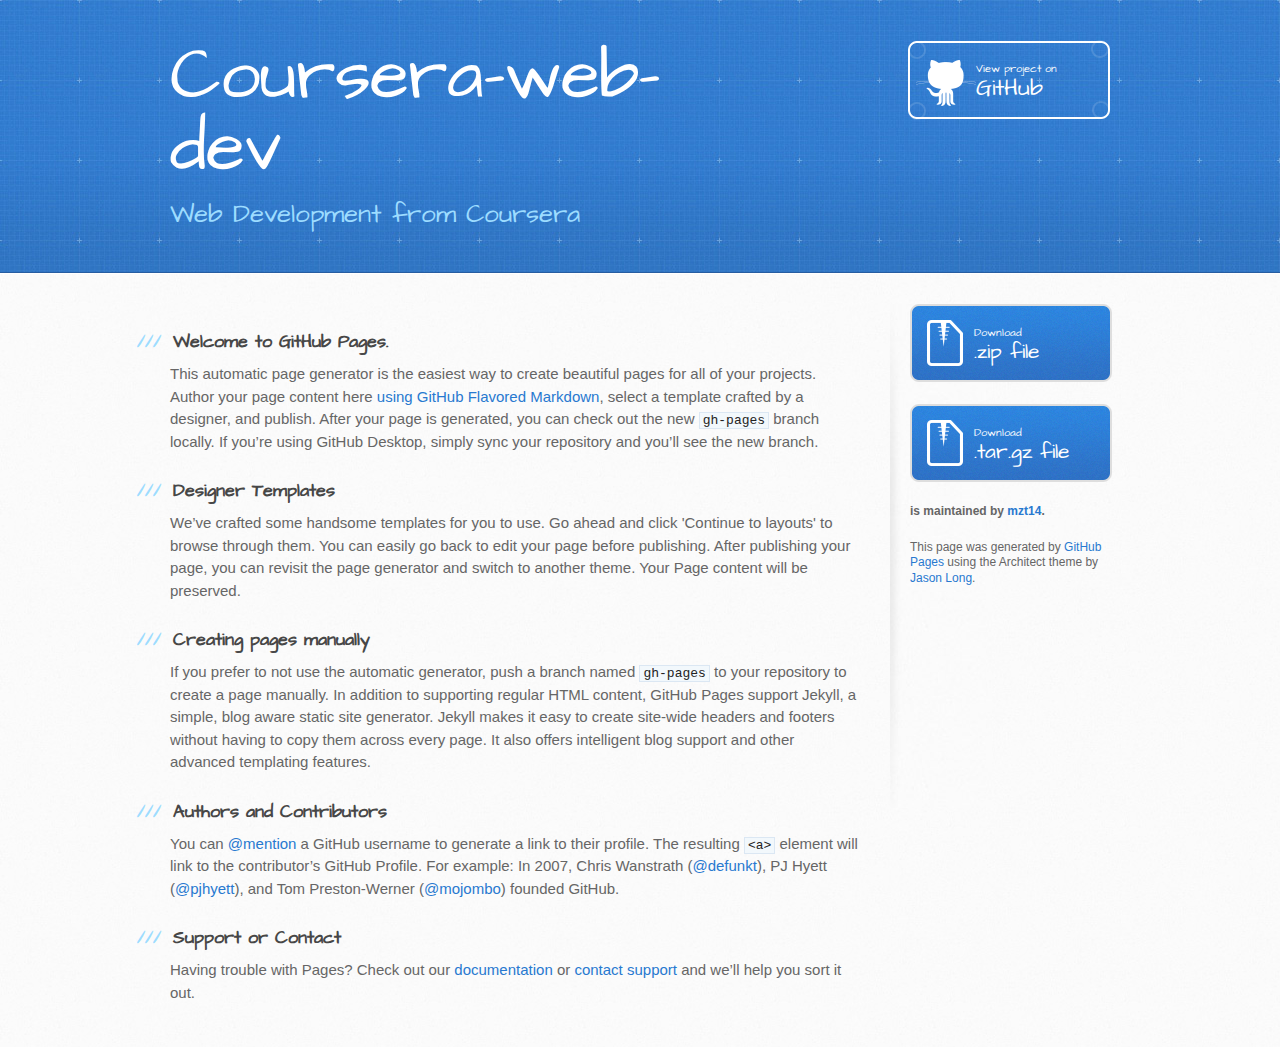
<file: index.html>
<!DOCTYPE html>
<html>
  <head>
    <meta charset='utf-8'>
    <meta http-equiv="X-UA-Compatible" content="chrome=1">
    <meta name="viewport" content="width=device-width, initial-scale=1, maximum-scale=1">
    <link href='https://fonts.googleapis.com/css?family=Architects+Daughter' rel='stylesheet' type='text/css'>
    <link rel="stylesheet" type="text/css" href="stylesheets/stylesheet.css" media="screen">
    <link rel="stylesheet" type="text/css" href="stylesheets/github-light.css" media="screen">
    <link rel="stylesheet" type="text/css" href="stylesheets/print.css" media="print">

    <!--[if lt IE 9]>
    <script src="//html5shiv.googlecode.com/svn/trunk/html5.js"></script>
    <![endif]-->

    <title>Coursera-web-dev by mzt14</title>
  </head>

  <body>
    <header>
      <div class="inner">
        <h1>Coursera-web-dev</h1>
        <h2>Web Development from Coursera</h2>
        <a href="https://github.com/mzt14/Coursera-web-dev" class="button"><small>View project on</small> GitHub</a>
      </div>
    </header>

    <div id="content-wrapper">
      <div class="inner clearfix">
        <section id="main-content">
          <h3>
<a id="welcome-to-github-pages" class="anchor" href="#welcome-to-github-pages" aria-hidden="true"><span aria-hidden="true" class="octicon octicon-link"></span></a>Welcome to GitHub Pages.</h3>

<p>This automatic page generator is the easiest way to create beautiful pages for all of your projects. Author your page content here <a href="https://guides.github.com/features/mastering-markdown/">using GitHub Flavored Markdown</a>, select a template crafted by a designer, and publish. After your page is generated, you can check out the new <code>gh-pages</code> branch locally. If you’re using GitHub Desktop, simply sync your repository and you’ll see the new branch.</p>

<h3>
<a id="designer-templates" class="anchor" href="#designer-templates" aria-hidden="true"><span aria-hidden="true" class="octicon octicon-link"></span></a>Designer Templates</h3>

<p>We’ve crafted some handsome templates for you to use. Go ahead and click 'Continue to layouts' to browse through them. You can easily go back to edit your page before publishing. After publishing your page, you can revisit the page generator and switch to another theme. Your Page content will be preserved.</p>

<h3>
<a id="creating-pages-manually" class="anchor" href="#creating-pages-manually" aria-hidden="true"><span aria-hidden="true" class="octicon octicon-link"></span></a>Creating pages manually</h3>

<p>If you prefer to not use the automatic generator, push a branch named <code>gh-pages</code> to your repository to create a page manually. In addition to supporting regular HTML content, GitHub Pages support Jekyll, a simple, blog aware static site generator. Jekyll makes it easy to create site-wide headers and footers without having to copy them across every page. It also offers intelligent blog support and other advanced templating features.</p>

<h3>
<a id="authors-and-contributors" class="anchor" href="#authors-and-contributors" aria-hidden="true"><span aria-hidden="true" class="octicon octicon-link"></span></a>Authors and Contributors</h3>

<p>You can <a href="https://help.github.com/articles/basic-writing-and-formatting-syntax/#mentioning-users-and-teams" class="user-mention">@mention</a> a GitHub username to generate a link to their profile. The resulting <code>&lt;a&gt;</code> element will link to the contributor’s GitHub Profile. For example: In 2007, Chris Wanstrath (<a href="https://github.com/defunkt" class="user-mention">@defunkt</a>), PJ Hyett (<a href="https://github.com/pjhyett" class="user-mention">@pjhyett</a>), and Tom Preston-Werner (<a href="https://github.com/mojombo" class="user-mention">@mojombo</a>) founded GitHub.</p>

<h3>
<a id="support-or-contact" class="anchor" href="#support-or-contact" aria-hidden="true"><span aria-hidden="true" class="octicon octicon-link"></span></a>Support or Contact</h3>

<p>Having trouble with Pages? Check out our <a href="https://help.github.com/pages">documentation</a> or <a href="https://github.com/contact">contact support</a> and we’ll help you sort it out.</p>
        </section>

        <aside id="sidebar">
          <a href="https://github.com/mzt14/Coursera-web-dev/zipball/master" class="button">
            <small>Download</small>
            .zip file
          </a>
          <a href="https://github.com/mzt14/Coursera-web-dev/tarball/master" class="button">
            <small>Download</small>
            .tar.gz file
          </a>

          <p class="repo-owner"><a href="https://github.com/mzt14/Coursera-web-dev"></a> is maintained by <a href="https://github.com/mzt14">mzt14</a>.</p>

          <p>This page was generated by <a href="https://pages.github.com">GitHub Pages</a> using the Architect theme by <a href="https://twitter.com/jasonlong">Jason Long</a>.</p>
        </aside>
      </div>
    </div>

  
  </body>
</html>
</file>
<file: stylesheets/github-light.css>
/*
The MIT License (MIT)

Copyright (c) 2015 GitHub, Inc.

Permission is hereby granted, free of charge, to any person obtaining a copy
of this software and associated documentation files (the "Software"), to deal
in the Software without restriction, including without limitation the rights
to use, copy, modify, merge, publish, distribute, sublicense, and/or sell
copies of the Software, and to permit persons to whom the Software is
furnished to do so, subject to the following conditions:

The above copyright notice and this permission notice shall be included in all
copies or substantial portions of the Software.

THE SOFTWARE IS PROVIDED "AS IS", WITHOUT WARRANTY OF ANY KIND, EXPRESS OR
IMPLIED, INCLUDING BUT NOT LIMITED TO THE WARRANTIES OF MERCHANTABILITY,
FITNESS FOR A PARTICULAR PURPOSE AND NONINFRINGEMENT. IN NO EVENT SHALL THE
AUTHORS OR COPYRIGHT HOLDERS BE LIABLE FOR ANY CLAIM, DAMAGES OR OTHER
LIABILITY, WHETHER IN AN ACTION OF CONTRACT, TORT OR OTHERWISE, ARISING FROM,
OUT OF OR IN CONNECTION WITH THE SOFTWARE OR THE USE OR OTHER DEALINGS IN THE
SOFTWARE.

*/

.pl-c /* comment */ {
  color: #969896;
}

.pl-c1      /* constant, markup.raw, meta.diff.header, meta.module-reference, meta.property-name, support, support.constant, support.variable, variable.other.constant */,
.pl-s .pl-v /* string variable */ {
  color: #0086b3;
}

.pl-e  /* entity */,
.pl-en /* entity.name */ {
  color: #795da3;
}

.pl-s .pl-s1 /* string source */,
.pl-smi      /* storage.modifier.import, storage.modifier.package, storage.type.java, variable.other, variable.parameter.function */ {
  color: #333;
}

.pl-ent /* entity.name.tag */ {
  color: #63a35c;
}

.pl-k /* keyword, storage, storage.type */ {
  color: #a71d5d;
}

.pl-pds              /* punctuation.definition.string, string.regexp.character-class */,
.pl-s                /* string */,
.pl-s .pl-pse .pl-s1 /* string punctuation.section.embedded source */,
.pl-sr               /* string.regexp */,
.pl-sr .pl-cce       /* string.regexp constant.character.escape */,
.pl-sr .pl-sra       /* string.regexp string.regexp.arbitrary-repitition */,
.pl-sr .pl-sre       /* string.regexp source.ruby.embedded */ {
  color: #183691;
}

.pl-v /* variable */ {
  color: #ed6a43;
}

.pl-id /* invalid.deprecated */ {
  color: #b52a1d;
}

.pl-ii /* invalid.illegal */ {
  background-color: #b52a1d;
  color: #f8f8f8;
}

.pl-sr .pl-cce /* string.regexp constant.character.escape */ {
  color: #63a35c;
  font-weight: bold;
}

.pl-ml /* markup.list */ {
  color: #693a17;
}

.pl-mh        /* markup.heading */,
.pl-mh .pl-en /* markup.heading entity.name */,
.pl-ms        /* meta.separator */ {
  color: #1d3e81;
  font-weight: bold;
}

.pl-mq /* markup.quote */ {
  color: #008080;
}

.pl-mi /* markup.italic */ {
  color: #333;
  font-style: italic;
}

.pl-mb /* markup.bold */ {
  color: #333;
  font-weight: bold;
}

.pl-md /* markup.deleted, meta.diff.header.from-file */ {
  background-color: #ffecec;
  color: #bd2c00;
}

.pl-mi1 /* markup.inserted, meta.diff.header.to-file */ {
  background-color: #eaffea;
  color: #55a532;
}

.pl-mdr /* meta.diff.range */ {
  color: #795da3;
  font-weight: bold;
}

.pl-mo /* meta.output */ {
  color: #1d3e81;
}
</file>
<file: stylesheets/print.css>
html, body, div, span, applet, object, iframe,
h1, h2, h3, h4, h5, h6, p, blockquote, pre,
a, abbr, acronym, address, big, cite, code,
del, dfn, em, img, ins, kbd, q, s, samp,
small, strike, strong, sub, sup, tt, var,
b, u, i, center,
dl, dt, dd, ol, ul, li,
fieldset, form, label, legend,
table, caption, tbody, tfoot, thead, tr, th, td,
article, aside, canvas, details, embed,
figure, figcaption, footer, header, hgroup,
menu, nav, output, ruby, section, summary,
time, mark, audio, video {
  padding: 0;
  margin: 0;
  font: inherit;
  font-size: 100%;
  vertical-align: baseline;
  border: 0;
}
/* HTML5 display-role reset for older browsers */
article, aside, details, figcaption, figure,
footer, header, hgroup, menu, nav, section {
  display: block;
}
body {
  line-height: 1;
}
ol, ul {
  list-style: none;
}
blockquote, q {
  quotes: none;
}
blockquote:before, blockquote:after,
q:before, q:after {
  content: '';
  content: none;
}
table {
  border-spacing: 0;
  border-collapse: collapse;
}
body {
  font-family: 'Helvetica Neue', Helvetica, Arial, serif;
  font-size: 13px;
  line-height: 1.5;
  color: #000;
}

a {
  font-weight: bold;
  color: #d5000d;
}

header {
  padding-top: 35px;
  padding-bottom: 10px;
}

header h1 {
  font-size: 48px;
  font-weight: bold;
  line-height: 1.2;
  color: #303030;
  letter-spacing: -1px;
}

header h2 {
  font-size: 24px;
  font-weight: normal;
  line-height: 1.3;
  color: #aaa;
  letter-spacing: -1px;
}
#downloads {
  display: none;
}
#main_content {
  padding-top: 20px;
}

code, pre {
  margin-bottom: 30px;
  font-family: Monaco, "Bitstream Vera Sans Mono", "Lucida Console", Terminal;
  font-size: 12px;
  color: #222;
}

code {
  padding: 0 3px;
}

pre {
  padding: 20px;
  overflow: auto;
  border: solid 1px #ddd;
}
pre code {
  padding: 0;
}

ul, ol, dl {
  margin-bottom: 20px;
}


/* COMMON STYLES */

table {
  width: 100%;
  border: 1px solid #ebebeb;
}

th {
  font-weight: 500;
}

td {
  font-weight: 300;
  text-align: center;
  border: 1px solid #ebebeb;
}

form {
  padding: 20px;
  background: #f2f2f2;

}


/* GENERAL ELEMENT TYPE STYLES */

h1 {
  font-size: 2.8em;
}

h2 {
  margin-bottom: 8px;
  font-size: 22px;
  font-weight: bold;
  color: #303030;
}

h3 {
  margin-bottom: 8px;
  font-size: 18px;
  font-weight: bold;
  color: #d5000d;
}

h4 {
  font-size: 16px;
  font-weight: bold;
  color: #303030;
}

h5 {
  font-size: 1em;
  color: #303030;
}

h6 {
  font-size: .8em;
  color: #303030;
}

p {
  margin-bottom: 20px;
  font-weight: 300;
}

a {
  text-decoration: none;
}

p a {
  font-weight: 400;
}

blockquote {
  padding: 0 0 0 30px;
  margin-bottom: 20px;
  font-size: 1.6em;
  border-left: 10px solid #e9e9e9;
}

ul li {
  padding-left: 20px;
  list-style-position: inside;
  list-style: disc;
}

ol li {
  padding-left: 3px;
  list-style-position: inside;
  list-style: decimal;
}

dl dd {
  font-style: italic;
  font-weight: 100;
}

footer {
  padding-top: 20px;
  padding-bottom: 30px;
  margin-top: 40px;
  font-size: 13px;
  color: #aaa;
}

footer a {
  color: #666;
}

/* MISC */
.clearfix:after {
  display: block;
  height: 0;
  clear: both;
  visibility: hidden;
  content: '.';
}

.clearfix {display: inline-block;}
* html .clearfix {height: 1%;}
.clearfix {display: block;}
</file>
<file: stylesheets/stylesheet.css>
/*! normalize.css v3.0.2 | MIT License | git.io/normalize */

/**
 * 1. Set default font family to sans-serif.
 * 2. Prevent iOS text size adjust after orientation change, without disabling
 *    user zoom.
 */

html {
  font-family: sans-serif; /* 1 */
  -webkit-text-size-adjust: 100%; /* 2 */
  -ms-text-size-adjust: 100%; /* 2 */
}

/**
 * Remove default margin.
 */

body {
  margin: 0;
}

/* HTML5 display definitions
   ========================================================================== */

/**
 * Correct `block` display not defined for any HTML5 element in IE 8/9.
 * Correct `block` display not defined for `details` or `summary` in IE 10/11
 * and Firefox.
 * Correct `block` display not defined for `main` in IE 11.
 */

article,
aside,
details,
figcaption,
figure,
footer,
header,
hgroup,
main,
menu,
nav,
section,
summary {
  display: block;
}

/**
 * 1. Correct `inline-block` display not defined in IE 8/9.
 * 2. Normalize vertical alignment of `progress` in Chrome, Firefox, and Opera.
 */

audio,
canvas,
progress,
video {
  display: inline-block; /* 1 */
  vertical-align: baseline; /* 2 */
}

/**
 * Prevent modern browsers from displaying `audio` without controls.
 * Remove excess height in iOS 5 devices.
 */

audio:not([controls]) {
  display: none;
  height: 0;
}

/**
 * Address `[hidden]` styling not present in IE 8/9/10.
 * Hide the `template` element in IE 8/9/11, Safari, and Firefox < 22.
 */

[hidden],
template {
  display: none;
}

/* Links
   ========================================================================== */

/**
 * Remove the gray background color from active links in IE 10.
 */

a {
  background-color: transparent;
}

/**
 * Improve readability when focused and also mouse hovered in all browsers.
 */

a:active,
a:hover {
  outline: 0;
}

/* Text-level semantics
   ========================================================================== */

/**
 * Address styling not present in IE 8/9/10/11, Safari, and Chrome.
 */

abbr[title] {
  border-bottom: 1px dotted;
}

/**
 * Address style set to `bolder` in Firefox 4+, Safari, and Chrome.
 */

b,
strong {
  font-weight: bold;
}

/**
 * Address styling not present in Safari and Chrome.
 */

dfn {
  font-style: italic;
}

/**
 * Address variable `h1` font-size and margin within `section` and `article`
 * contexts in Firefox 4+, Safari, and Chrome.
 */

h1 {
  margin: 0.67em 0;
  font-size: 2em;
}

/**
 * Address styling not present in IE 8/9.
 */

mark {
  color: #000;
  background: #ff0;
}

/**
 * Address inconsistent and variable font size in all browsers.
 */

small {
  font-size: 80%;
}

/**
 * Prevent `sub` and `sup` affecting `line-height` in all browsers.
 */

sub,
sup {
  position: relative;
  font-size: 75%;
  line-height: 0;
  vertical-align: baseline;
}

sup {
  top: -0.5em;
}

sub {
  bottom: -0.25em;
}

/* Embedded content
   ========================================================================== */

/**
 * Remove border when inside `a` element in IE 8/9/10.
 */

img {
  border: 0;
}

/**
 * Correct overflow not hidden in IE 9/10/11.
 */

svg:not(:root) {
  overflow: hidden;
}

/* Grouping content
   ========================================================================== */

/**
 * Address margin not present in IE 8/9 and Safari.
 */

figure {
  margin: 1em 40px;
}

/**
 * Address differences between Firefox and other browsers.
 */

hr {
  height: 0;
  -moz-box-sizing: content-box;
  box-sizing: content-box;
}

/**
 * Contain overflow in all browsers.
 */

pre {
  overflow: auto;
}

/**
 * Address odd `em`-unit font size rendering in all browsers.
 */

code,
kbd,
pre,
samp {
  font-family: monospace, monospace;
  font-size: 1em;
}

/* Forms
   ========================================================================== */

/**
 * Known limitation: by default, Chrome and Safari on OS X allow very limited
 * styling of `select`, unless a `border` property is set.
 */

/**
 * 1. Correct color not being inherited.
 *    Known issue: affects color of disabled elements.
 * 2. Correct font properties not being inherited.
 * 3. Address margins set differently in Firefox 4+, Safari, and Chrome.
 */

button,
input,
optgroup,
select,
textarea {
  margin: 0; /* 3 */
  font: inherit; /* 2 */
  color: inherit; /* 1 */
}

/**
 * Address `overflow` set to `hidden` in IE 8/9/10/11.
 */

button {
  overflow: visible;
}

/**
 * Address inconsistent `text-transform` inheritance for `button` and `select`.
 * All other form control elements do not inherit `text-transform` values.
 * Correct `button` style inheritance in Firefox, IE 8/9/10/11, and Opera.
 * Correct `select` style inheritance in Firefox.
 */

button,
select {
  text-transform: none;
}

/**
 * 1. Avoid the WebKit bug in Android 4.0.* where (2) destroys native `audio`
 *    and `video` controls.
 * 2. Correct inability to style clickable `input` types in iOS.
 * 3. Improve usability and consistency of cursor style between image-type
 *    `input` and others.
 */

button,
html input[type="button"], /* 1 */
input[type="reset"],
input[type="submit"] {
  -webkit-appearance: button; /* 2 */
  cursor: pointer; /* 3 */
}

/**
 * Re-set default cursor for disabled elements.
 */

button[disabled],
html input[disabled] {
  cursor: default;
}

/**
 * Remove inner padding and border in Firefox 4+.
 */

button::-moz-focus-inner,
input::-moz-focus-inner {
  padding: 0;
  border: 0;
}

/**
 * Address Firefox 4+ setting `line-height` on `input` using `!important` in
 * the UA stylesheet.
 */

input {
  line-height: normal;
}

/**
 * It's recommended that you don't attempt to style these elements.
 * Firefox's implementation doesn't respect box-sizing, padding, or width.
 *
 * 1. Address box sizing set to `content-box` in IE 8/9/10.
 * 2. Remove excess padding in IE 8/9/10.
 */

input[type="checkbox"],
input[type="radio"] {
  box-sizing: border-box; /* 1 */
  padding: 0; /* 2 */
}

/**
 * Fix the cursor style for Chrome's increment/decrement buttons. For certain
 * `font-size` values of the `input`, it causes the cursor style of the
 * decrement button to change from `default` to `text`.
 */

input[type="number"]::-webkit-inner-spin-button,
input[type="number"]::-webkit-outer-spin-button {
  height: auto;
}

/**
 * 1. Address `appearance` set to `searchfield` in Safari and Chrome.
 * 2. Address `box-sizing` set to `border-box` in Safari and Chrome
 *    (include `-moz` to future-proof).
 */

input[type="search"] {
  -webkit-box-sizing: content-box; /* 2 */
  -moz-box-sizing: content-box;
  box-sizing: content-box;
  -webkit-appearance: textfield; /* 1 */
}

/**
 * Remove inner padding and search cancel button in Safari and Chrome on OS X.
 * Safari (but not Chrome) clips the cancel button when the search input has
 * padding (and `textfield` appearance).
 */

input[type="search"]::-webkit-search-cancel-button,
input[type="search"]::-webkit-search-decoration {
  -webkit-appearance: none;
}

/**
 * Define consistent border, margin, and padding.
 */

fieldset {
  padding: 0.35em 0.625em 0.75em;
  margin: 0 2px;
  border: 1px solid #c0c0c0;
}

/**
 * 1. Correct `color` not being inherited in IE 8/9/10/11.
 * 2. Remove padding so people aren't caught out if they zero out fieldsets.
 */

legend {
  padding: 0; /* 2 */
  border: 0; /* 1 */
}

/**
 * Remove default vertical scrollbar in IE 8/9/10/11.
 */

textarea {
  overflow: auto;
}

/**
 * Don't inherit the `font-weight` (applied by a rule above).
 * NOTE: the default cannot safely be changed in Chrome and Safari on OS X.
 */

optgroup {
  font-weight: bold;
}

/* Tables
   ========================================================================== */

/**
 * Remove most spacing between table cells.
 */

table {
  border-spacing: 0;
  border-collapse: collapse;
}

td,
th {
  padding: 0;
}

/* LAYOUT STYLES */
body {
  font-family: 'Helvetica Neue', Helvetica, Arial, serif;
  font-size: 15px;
  font-weight: 400;
  line-height: 1.5;
  color: #666;
  background: #fafafa url(../images/body-bg.jpg) 0 0 repeat;
}

p {
  margin-top: 0;
}

a {
  color: #2879d0;
}
a:hover {
  color: #2268b2;
}

header {
  padding-top: 40px;
  padding-bottom: 40px;
  font-family: 'Architects Daughter', 'Helvetica Neue', Helvetica, Arial, serif;
  background: #2e7bcf url(../images/header-bg.jpg) 0 0 repeat-x;
  border-bottom: solid 1px #275da1;
}

header h1 {
  width: 540px;
  margin-top: 0;
  margin-bottom: 0.2em;
  font-size: 72px;
  font-weight: normal;
  line-height: 1;
  color: #fff;
  letter-spacing: -1px;
}

header h2 {
  width: 540px;
  margin-top: 0;
  margin-bottom: 0;
  font-size: 26px;
  font-weight: normal;
  line-height: 1.3;
  color: #9ddcff;
  letter-spacing: 0;
}

.inner {
  position: relative;
  width: 940px;
  margin: 0 auto;
}

#content-wrapper {
  padding-top: 30px;
  border-top: solid 1px #fff;
}

#main-content {
  float: left;
  width: 690px;
}

#main-content img {
  max-width: 100%;
}

aside#sidebar {
  float: right;
  width: 200px;
  min-height: 504px;
  padding-left: 20px;
  font-size: 12px;
  line-height: 1.3;
  background: transparent url(../images/sidebar-bg.jpg) 0 0 no-repeat;
}

aside#sidebar p.repo-owner,
aside#sidebar p.repo-owner a {
  font-weight: bold;
}

#downloads {
  margin-bottom: 40px;
}

a.button {
  width: 134px;
  height: 58px;
  padding-top: 22px;
  padding-left: 68px;
  font-family: 'Architects Daughter', 'Helvetica Neue', Helvetica, Arial, serif;
  font-size: 23px;
  line-height: 1.2;
  color: #fff;
}
a.button small {
  display: block;
  font-size: 11px;
}
header a.button {
  position: absolute;
  top: 0;
  right: 0;
  background: transparent url(../images/github-button.png) 0 0 no-repeat;
}
aside a.button {
  display: block;
  width: 138px;
  padding-left: 64px;
  margin-bottom: 20px;
  font-size: 21px;
  background: transparent url(../images/download-button.png) 0 0 no-repeat;
}

code, pre {
  margin-bottom: 30px;
  font-family: Monaco, "Bitstream Vera Sans Mono", "Lucida Console", Terminal, monospace;
  font-size: 13px;
  color: #222;
}

code {
  padding: 0 3px;
  background-color: #f2f8fc;
  border: solid 1px #dbe7f3;
}

pre {
  padding: 20px;
  overflow: auto;
  text-shadow: none;
  background: #fff;
  border: solid 1px #f2f2f2;
}
pre code {
  padding: 0;
  color: #2879d0;
  background-color: #fff;
  border: none;
}

ul, ol, dl {
  margin-bottom: 20px;
}


/* COMMON STYLES */

hr {
  height: 0;
  margin-top: 1em;
  margin-bottom: 1em;
  border: 0;
  border-top: solid 1px #ddd;
}

table {
  width: 100%;
  border: 1px solid #ebebeb;
}

th {
  font-weight: 500;
}

td {
  font-weight: 300;
  text-align: center;
  border: 1px solid #ebebeb;
}

form {
  padding: 20px;
  background: #f2f2f2;

}


/* GENERAL ELEMENT TYPE STYLES */

#main-content h1 {
  margin-top: 0;
  margin-bottom: 0;
  font-family: 'Architects Daughter', 'Helvetica Neue', Helvetica, Arial, serif;
  font-size: 2.8em;
  font-weight: normal;
  color: #474747;
  text-indent: 6px;
  letter-spacing: -1px;
}

#main-content h1:before {
  padding-right: 0.3em;
  margin-left: -0.9em;
  color: #9ddcff;
  content: "/";
}

#main-content h2 {
  margin-bottom: 8px;
  font-family: 'Architects Daughter', 'Helvetica Neue', Helvetica, Arial, serif;
  font-size: 22px;
  font-weight: bold;
  color: #474747;
  text-indent: 4px;
}
#main-content h2:before {
  padding-right: 0.3em;
  margin-left: -1.5em;
  content: "//";
  color: #9ddcff;
}

#main-content h3 {
  margin-top: 24px;
  margin-bottom: 8px;
  font-family: 'Architects Daughter', 'Helvetica Neue', Helvetica, Arial, serif;
  font-size: 18px;
  font-weight: bold;
  color: #474747;
  text-indent: 3px;
}

#main-content h3:before {
  padding-right: 0.3em;
  margin-left: -2em;
  content: "///";
  color: #9ddcff;
}

#main-content h4 {
  margin-bottom: 8px;
  font-family: 'Architects Daughter', 'Helvetica Neue', Helvetica, Arial, serif;
  font-size: 15px;
  font-weight: bold;
  color: #474747;
  text-indent: 3px;
}

h4:before {
  padding-right: 0.3em;
  margin-left: -2.8em;
  content: "////";
  color: #9ddcff;
}

#main-content h5 {
  margin-bottom: 8px;
  font-family: 'Architects Daughter', 'Helvetica Neue', Helvetica, Arial, serif;
  font-size: 14px;
  color: #474747;
  text-indent: 3px;
}
h5:before {
  padding-right: 0.3em;
  margin-left: -3.2em;
  content: "/////";
  color: #9ddcff;
}

#main-content h6 {
  margin-bottom: 8px;
  font-family: 'Architects Daughter', 'Helvetica Neue', Helvetica, Arial, serif;
  font-size: .8em;
  color: #474747;
  text-indent: 3px;
}
h6:before {
  padding-right: 0.3em;
  margin-left: -3.7em;
  content: "//////";
  color: #9ddcff;
}

p {
  margin-bottom: 20px;
}

a {
  text-decoration: none;
}

p a {
  font-weight: 400;
}

blockquote {
  padding: 0 0 0 30px;
  margin-bottom: 20px;
  font-size: 1.6em;
  border-left: 10px solid #e9e9e9;
}

ul {
  list-style-position: inside;
  list-style: disc;
  padding-left: 20px;
}

ol {
  list-style-position: inside;
  list-style: decimal;
  padding-left: 3px;
}

dl dd {
  font-style: italic;
  font-weight: 100;
}

footer {
  padding-top: 20px;
  padding-bottom: 30px;
  margin-top: 40px;
  font-size: 13px;
  color: #aaa;
  background: transparent url('../images/hr.png') 0 0 no-repeat;
}

footer a {
  color: #666;
}
footer a:hover {
  color: #444;
}

/* MISC */
.clearfix:after {
  display: block;
  height: 0;
  clear: both;
  visibility: hidden;
  content: '.';
}

.clearfix {display: inline-block;}
* html .clearfix {height: 1%;}
.clearfix {display: block;}

/* #Media Queries
================================================== */

/* Smaller than standard 960 (devices and browsers) */
@media only screen and (max-width: 959px) { }

/* Tablet Portrait size to standard 960 (devices and browsers) */
@media only screen and (min-width: 768px) and (max-width: 959px) {
  .inner {
    width: 740px;
  }
  header h1, header h2 {
    width: 340px;
  }
  header h1 {
    font-size: 60px;
  }
  header h2 {
    font-size: 30px;
  }
  #main-content {
    width: 490px;
  }
  #main-content h1:before,
  #main-content h2:before,
  #main-content h3:before,
  #main-content h4:before,
  #main-content h5:before,
  #main-content h6:before {
    padding-right: 0;
    margin-left: 0;
    content: none;
  }
}

/* All Mobile Sizes (devices and browser) */
@media only screen and (max-width: 767px) {
  .inner {
    width: 93%;
  }
  header {
    padding: 20px 0;
  }
  header .inner {
    position: relative;
  }
  header h1, header h2 {
    width: 100%;
  }
  header h1 {
    font-size: 48px;
  }
  header h2 {
    font-size: 24px;
  }
  header a.button {
    position: relative;
    display: inline-block;
    width: auto;
    height: auto;
    padding: 5px 10px;
    margin-top: 15px;
    font-size: 13px;
    line-height: 1;
    color: #2879d0;
    text-align: center;
    background-color: #9ddcff;
    background-image: none;
    border-radius: 5px;
    -moz-border-radius: 5px;
    -webkit-border-radius: 5px;
  }
  header a.button small {
    display: inline;
    font-size: 13px;
  }
  #main-content,
  aside#sidebar {
    float: none;
    width: 100% ! important;
  }
  aside#sidebar {
    min-height: 0;
    padding: 20px 0;
    margin-top: 20px;
    background-image: none;
    border-top: solid 1px #ddd;
  }
  aside#sidebar a.button {
    display: none;
  }
  #main-content h1:before,
  #main-content h2:before,
  #main-content h3:before,
  #main-content h4:before,
  #main-content h5:before,
  #main-content h6:before {
    padding-right: 0;
    margin-left: 0;
    content: none;
  }
}

/* Mobile Landscape Size to Tablet Portrait (devices and browsers) */
@media only screen and (min-width: 480px) and (max-width: 767px) { }

/* Mobile Portrait Size to Mobile Landscape Size (devices and browsers) */
@media only screen and (max-width: 479px) { }
</file>
